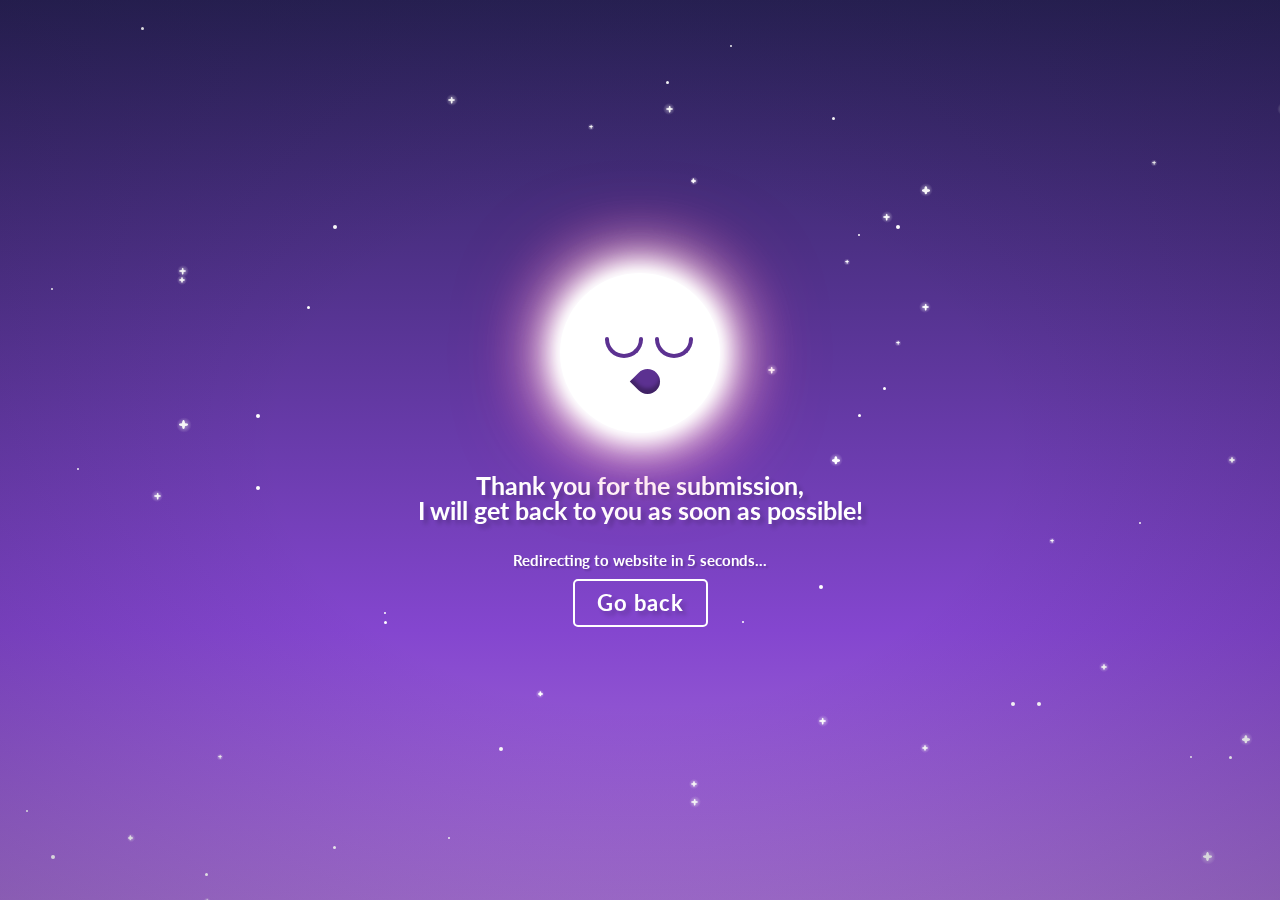
<file: submitted.html>
<!DOCTYPE html>
<html lang="en">
<head>
    <meta charset="utf-8">
    <meta http-equiv="X-UA-Compatible" content="IE=edge">
    <!-- Tell the browser to be responsive to screen width -->
    <meta name="viewport" content="width=device-width, initial-scale=1">
    
    <meta name="robots" content="noindex,nofollow">
    <title>Form Submitted!</title>
    <link rel="stylesheet" type="text/css" href="./assets/css/404.css">
    <link id='favicon' rel="shortcut icon" href="assets/images/favicon.png" type="image/x-png"> 
    <script defer src="assets\js\dynamicTitle.js"></script>
    
</head>

<body>
    <div class="container container-star">
        <div class="star-1"></div>
        <div class="star-1"></div>
        <div class="star-1"></div>
        <div class="star-1"></div>
        <div class="star-1"></div>
        <div class="star-1"></div>
        <div class="star-1"></div>
        <div class="star-1"></div>
        <div class="star-1"></div>
        <div class="star-1"></div>
        <div class="star-1"></div>
        <div class="star-1"></div>
        <div class="star-1"></div>
        <div class="star-1"></div>
        <div class="star-1"></div>
        <div class="star-1"></div>
        <div class="star-1"></div>
        <div class="star-1"></div>
        <div class="star-1"></div>
        <div class="star-1"></div>
        <div class="star-1"></div>
        <div class="star-1"></div>
        <div class="star-1"></div>
        <div class="star-1"></div>
        <div class="star-1"></div>
        <div class="star-1"></div>
        <div class="star-1"></div>
        <div class="star-1"></div>
        <div class="star-1"></div>
        <div class="star-1"></div>
        <div class="star-2"></div>
        <div class="star-2"></div>
        <div class="star-2"></div>
        <div class="star-2"></div>
        <div class="star-2"></div>
        <div class="star-2"></div>
        <div class="star-2"></div>
        <div class="star-2"></div>
        <div class="star-2"></div>
        <div class="star-2"></div>
        <div class="star-2"></div>
        <div class="star-2"></div>
        <div class="star-2"></div>
        <div class="star-2"></div>
        <div class="star-2"></div>
        <div class="star-2"></div>
        <div class="star-2"></div>
        <div class="star-2"></div>
        <div class="star-2"></div>
        <div class="star-2"></div>
        <div class="star-2"></div>
        <div class="star-2"></div>
        <div class="star-2"></div>
        <div class="star-2"></div>
        <div class="star-2"></div>
        <div class="star-2"></div>
        <div class="star-2"></div>
        <div class="star-2"></div>
        <div class="star-2"></div>
        <div class="star-2"></div>
    </div>
    <div class="container container-bird">
        <div class="bird bird-anim">
            <div class="bird-container">
                <div class="wing wing-left">
                    <div class="wing-left-top"></div>
                </div>
                <div class="wing wing-right">
                    <div class="wing-right-top"></div>
                </div>
            </div>
        </div>
        <div class="bird bird-anim">
            <div class="bird-container">
                <div class="wing wing-left">
                    <div class="wing-left-top"></div>
                </div>
                <div class="wing wing-right">
                    <div class="wing-right-top"></div>
                </div>
            </div>
        </div>
        <div class="bird bird-anim">
            <div class="bird-container">
                <div class="wing wing-left">
                    <div class="wing-left-top"></div>
                </div>
                <div class="wing wing-right">
                    <div class="wing-right-top"></div>
                </div>
            </div>
        </div>
        <div class="bird bird-anim">
            <div class="bird-container">
                <div class="wing wing-left">
                    <div class="wing-left-top"></div>
                </div>
                <div class="wing wing-right">
                    <div class="wing-right-top"></div>
                </div>
            </div>
        </div>
        <div class="bird bird-anim">
            <div class="bird-container">
                <div class="wing wing-left">
                    <div class="wing-left-top"></div>
                </div>
                <div class="wing wing-right">
                    <div class="wing-right-top"></div>
                </div>
            </div>
        </div>
        <div class="bird bird-anim">
            <div class="bird-container">
                <div class="wing wing-left">
                    <div class="wing-left-top"></div>
                </div>
                <div class="wing wing-right">
                    <div class="wing-right-top"></div>
                </div>
            </div>
        </div>
        <div class="container-title">
            <div class="title">
                <div class="moon">
                    <div class="face">
                        <div class="mouth"></div>
                        <div class="eyes">
                            <div class="eye-left"></div>
                            <div class="eye-right"></div>
                        </div>
                    </div>
                </div>
            </div>
            <html>
                <div class="submittedSubtitle">Thank you for the submission, <br>I will get back to you as soon as possible!</div>
                <div class="subsubtitle">Redirecting to website in 5 seconds...</div>
                <script>
                    var timer = setTimeout(function () {
                        history.back()
                    }, 5000);
                </script>
                <a class="subButton" onclick="history.back()">Go back</a></div>
            </html>

    </div>
    </section>
</body></html>
</file>
<file: assets/css/404.css>
@import url("https://fonts.googleapis.com/css?family=Lato|Russo+One");

body {
  padding: 0;
  margin: 0;
}
.container {
  position: absolute;
  top: 0;
  left: 0;
  width: 100%;
  height: 100vh;
  overflow: hidden;
}
.container-star {
  background-image: linear-gradient(
    to bottom,
    #292256 0%,
    #8446cf 70%,
    #a871d6 100%
  );
}
.container-star:after {
  background: radial-gradient(
    ellipse at center,
    rgba(255, 255, 255, 0) 0%,
    rgba(255, 255, 255, 0) 40%,
    rgba(15, 10, 38, 0.2) 100%
  );
  content: "";
  width: 100%;
  height: 100%;
  position: absolute;
  top: 0;
}
.star-1 {
  position: absolute;
  border-radius: 50%;
  background-color: #fff;
  animation: twinkle 5s infinite ease-in-out;
}
.star-1:after {
  height: 100%;
  width: 100%;
  transform: rotate(90deg);
  content: "";
  position: absolute;
  background-color: #fff;
  border-radius: 50%;
}
.star-1:before {
  background: radial-gradient(
    ellipse at center,
    rgba(255, 255, 255, 0.5) 0%,
    rgba(255, 255, 255, 0) 60%,
    rgba(255, 255, 255, 0) 100%
  );
  position: absolute;
  border-radius: 50%;
  content: "";
  top: -20%;
  left: -50%;
}
.star-1:nth-of-type(1) {
  top: 100vh;
  left: 16vw;
  width: 4px;
  height: 1.3333333333px;
  animation-delay: 2s;
}
.star-1:nth-of-type(1):before {
  width: 8px;
  height: 8px;
  top: -250%;
}
.star-1:nth-of-type(2) {
  top: 34vh;
  left: 72vw;
  width: 7px;
  height: 2.3333333333px;
  animation-delay: 5s;
}
.star-1:nth-of-type(2):before {
  width: 14px;
  height: 14px;
  top: -250%;
}
.star-1:nth-of-type(3) {
  top: 55vh;
  left: 12vw;
  width: 7px;
  height: 2.3333333333px;
  animation-delay: 4s;
}
.star-1:nth-of-type(3):before {
  width: 14px;
  height: 14px;
  top: -250%;
}
.star-1:nth-of-type(4) {
  top: 20vh;
  left: 54vw;
  width: 5px;
  height: 1.6666666667px;
  animation-delay: 3s;
}
.star-1:nth-of-type(4):before {
  width: 10px;
  height: 10px;
  top: -250%;
}
.star-1:nth-of-type(5) {
  top: 21vh;
  left: 72vw;
  width: 8px;
  height: 2.6666666667px;
  animation-delay: 2s;
}
.star-1:nth-of-type(5):before {
  width: 16px;
  height: 16px;
  top: -250%;
}
.star-1:nth-of-type(6) {
  top: 77vh;
  left: 42vw;
  width: 5px;
  height: 1.6666666667px;
  animation-delay: 2s;
}
.star-1:nth-of-type(6):before {
  width: 10px;
  height: 10px;
  top: -250%;
}
.star-1:nth-of-type(7) {
  top: 95vh;
  left: 94vw;
  width: 9px;
  height: 3px;
  animation-delay: 4s;
}
.star-1:nth-of-type(7):before {
  width: 18px;
  height: 18px;
  top: -250%;
}
.star-1:nth-of-type(8) {
  top: 31vh;
  left: 14vw;
  width: 6px;
  height: 2px;
  animation-delay: 4s;
}
.star-1:nth-of-type(8):before {
  width: 12px;
  height: 12px;
  top: -250%;
}
.star-1:nth-of-type(9) {
  top: 12vh;
  left: 100vw;
  width: 8px;
  height: 2.6666666667px;
  animation-delay: 4s;
}
.star-1:nth-of-type(9):before {
  width: 16px;
  height: 16px;
  top: -250%;
}
.star-1:nth-of-type(10) {
  top: 47vh;
  left: 14vw;
  width: 9px;
  height: 3px;
  animation-delay: 3s;
}
.star-1:nth-of-type(10):before {
  width: 18px;
  height: 18px;
  top: -250%;
}
.star-1:nth-of-type(11) {
  top: 14vh;
  left: 46vw;
  width: 4px;
  height: 1.3333333333px;
  animation-delay: 5s;
}
.star-1:nth-of-type(11):before {
  width: 8px;
  height: 8px;
  top: -250%;
}
.star-1:nth-of-type(12) {
  top: 83vh;
  left: 72vw;
  width: 6px;
  height: 2px;
  animation-delay: 4s;
}
.star-1:nth-of-type(12):before {
  width: 12px;
  height: 12px;
  top: -250%;
}
.star-1:nth-of-type(13) {
  top: 18vh;
  left: 90vw;
  width: 4px;
  height: 1.3333333333px;
  animation-delay: 4s;
}
.star-1:nth-of-type(13):before {
  width: 8px;
  height: 8px;
  top: -250%;
}
.star-1:nth-of-type(14) {
  top: 30vh;
  left: 14vw;
  width: 7px;
  height: 2.3333333333px;
  animation-delay: 2s;
}
.star-1:nth-of-type(14):before {
  width: 14px;
  height: 14px;
  top: -250%;
}
.star-1:nth-of-type(15) {
  top: 12vh;
  left: 52vw;
  width: 7px;
  height: 2.3333333333px;
  animation-delay: 4s;
}
.star-1:nth-of-type(15):before {
  width: 14px;
  height: 14px;
  top: -250%;
}
.star-1:nth-of-type(16) {
  top: 89vh;
  left: 54vw;
  width: 7px;
  height: 2.3333333333px;
  animation-delay: 5s;
}
.star-1:nth-of-type(16):before {
  width: 14px;
  height: 14px;
  top: -250%;
}
.star-1:nth-of-type(17) {
  top: 87vh;
  left: 54vw;
  width: 6px;
  height: 2px;
  animation-delay: 5s;
}
.star-1:nth-of-type(17):before {
  width: 12px;
  height: 12px;
  top: -250%;
}
.star-1:nth-of-type(18) {
  top: 29vh;
  left: 66vw;
  width: 4px;
  height: 1.3333333333px;
  animation-delay: 1s;
}
.star-1:nth-of-type(18):before {
  width: 8px;
  height: 8px;
  top: -250%;
}
.star-1:nth-of-type(19) {
  top: 60vh;
  left: 82vw;
  width: 4px;
  height: 1.3333333333px;
  animation-delay: 1s;
}
.star-1:nth-of-type(19):before {
  width: 8px;
  height: 8px;
  top: -250%;
}
.star-1:nth-of-type(20) {
  top: 41vh;
  left: 60vw;
  width: 7px;
  height: 2.3333333333px;
  animation-delay: 4s;
}
.star-1:nth-of-type(20):before {
  width: 14px;
  height: 14px;
  top: -250%;
}
.star-1:nth-of-type(21) {
  top: 38vh;
  left: 70vw;
  width: 4px;
  height: 1.3333333333px;
  animation-delay: 2s;
}
.star-1:nth-of-type(21):before {
  width: 8px;
  height: 8px;
  top: -250%;
}
.star-1:nth-of-type(22) {
  top: 24vh;
  left: 69vw;
  width: 7px;
  height: 2.3333333333px;
  animation-delay: 1s;
}
.star-1:nth-of-type(22):before {
  width: 14px;
  height: 14px;
  top: -250%;
}
.star-1:nth-of-type(23) {
  top: 11vh;
  left: 35vw;
  width: 7px;
  height: 2.3333333333px;
  animation-delay: 2s;
}
.star-1:nth-of-type(23):before {
  width: 14px;
  height: 14px;
  top: -250%;
}
.star-1:nth-of-type(24) {
  top: 51vh;
  left: 65vw;
  width: 8px;
  height: 2.6666666667px;
  animation-delay: 4s;
}
.star-1:nth-of-type(24):before {
  width: 16px;
  height: 16px;
  top: -250%;
}
.star-1:nth-of-type(25) {
  top: 74vh;
  left: 86vw;
  width: 6px;
  height: 2px;
  animation-delay: 1s;
}
.star-1:nth-of-type(25):before {
  width: 12px;
  height: 12px;
  top: -250%;
}
.star-1:nth-of-type(26) {
  top: 80vh;
  left: 64vw;
  width: 7px;
  height: 2.3333333333px;
  animation-delay: 2s;
}
.star-1:nth-of-type(26):before {
  width: 14px;
  height: 14px;
  top: -250%;
}
.star-1:nth-of-type(27) {
  top: 82vh;
  left: 97vw;
  width: 8px;
  height: 2.6666666667px;
  animation-delay: 3s;
}
.star-1:nth-of-type(27):before {
  width: 16px;
  height: 16px;
  top: -250%;
}
.star-1:nth-of-type(28) {
  top: 51vh;
  left: 96vw;
  width: 6px;
  height: 2px;
  animation-delay: 1s;
}
.star-1:nth-of-type(28):before {
  width: 12px;
  height: 12px;
  top: -250%;
}
.star-1:nth-of-type(29) {
  top: 84vh;
  left: 17vw;
  width: 4px;
  height: 1.3333333333px;
  animation-delay: 4s;
}
.star-1:nth-of-type(29):before {
  width: 8px;
  height: 8px;
  top: -250%;
}
.star-1:nth-of-type(30) {
  top: 93vh;
  left: 10vw;
  width: 5px;
  height: 1.6666666667px;
  animation-delay: 1s;
}
.star-1:nth-of-type(30):before {
  width: 10px;
  height: 10px;
  top: -250%;
}
.star-2 {
  position: absolute;
  border-radius: 50%;
  background-color: #fff;
  animation: twinkle 5s infinite ease-in-out;
}
.star-2:nth-of-type(31) {
  top: 93vh;
  left: 35vw;
  width: 2px;
  height: 2px;
  animation-delay: 3s;
}
.star-2:nth-of-type(31):before {
  width: 4px;
  height: 4px;
  top: -250%;
}
.star-2:nth-of-type(32) {
  top: 43vh;
  left: 69vw;
  width: 3px;
  height: 3px;
  animation-delay: 2s;
}
.star-2:nth-of-type(32):before {
  width: 6px;
  height: 6px;
  top: -250%;
}
.star-2:nth-of-type(33) {
  top: 90vh;
  left: 2vw;
  width: 2px;
  height: 2px;
  animation-delay: 5s;
}
.star-2:nth-of-type(33):before {
  width: 4px;
  height: 4px;
  top: -250%;
}
.star-2:nth-of-type(34) {
  top: 25vh;
  left: 70vw;
  width: 4px;
  height: 4px;
  animation-delay: 1s;
}
.star-2:nth-of-type(34):before {
  width: 8px;
  height: 8px;
  top: -250%;
}
.star-2:nth-of-type(35) {
  top: 84vh;
  left: 96vw;
  width: 3px;
  height: 3px;
  animation-delay: 2s;
}
.star-2:nth-of-type(35):before {
  width: 6px;
  height: 6px;
  top: -250%;
}
.star-2:nth-of-type(36) {
  top: 52vh;
  left: 6vw;
  width: 2px;
  height: 2px;
  animation-delay: 5s;
}
.star-2:nth-of-type(36):before {
  width: 4px;
  height: 4px;
  top: -250%;
}
.star-2:nth-of-type(37) {
  top: 42vh;
  left: 55vw;
  width: 2px;
  height: 2px;
  animation-delay: 3s;
}
.star-2:nth-of-type(37):before {
  width: 4px;
  height: 4px;
  top: -250%;
}
.star-2:nth-of-type(38) {
  top: 32vh;
  left: 4vw;
  width: 2px;
  height: 2px;
  animation-delay: 5s;
}
.star-2:nth-of-type(38):before {
  width: 4px;
  height: 4px;
  top: -250%;
}
.star-2:nth-of-type(39) {
  top: 46vh;
  left: 20vw;
  width: 4px;
  height: 4px;
  animation-delay: 4s;
}
.star-2:nth-of-type(39):before {
  width: 8px;
  height: 8px;
  top: -250%;
}
.star-2:nth-of-type(40) {
  top: 83vh;
  left: 39vw;
  width: 4px;
  height: 4px;
  animation-delay: 4s;
}
.star-2:nth-of-type(40):before {
  width: 8px;
  height: 8px;
  top: -250%;
}
.star-2:nth-of-type(41) {
  top: 25vh;
  left: 26vw;
  width: 4px;
  height: 4px;
  animation-delay: 5s;
}
.star-2:nth-of-type(41):before {
  width: 8px;
  height: 8px;
  top: -250%;
}
.star-2:nth-of-type(42) {
  top: 26vh;
  left: 67vw;
  width: 2px;
  height: 2px;
  animation-delay: 5s;
}
.star-2:nth-of-type(42):before {
  width: 4px;
  height: 4px;
  top: -250%;
}
.star-2:nth-of-type(43) {
  top: 58vh;
  left: 89vw;
  width: 2px;
  height: 2px;
  animation-delay: 5s;
}
.star-2:nth-of-type(43):before {
  width: 4px;
  height: 4px;
  top: -250%;
}
.star-2:nth-of-type(44) {
  top: 5vh;
  left: 57vw;
  width: 2px;
  height: 2px;
  animation-delay: 5s;
}
.star-2:nth-of-type(44):before {
  width: 4px;
  height: 4px;
  top: -250%;
}
.star-2:nth-of-type(45) {
  top: 84vh;
  left: 93vw;
  width: 2px;
  height: 2px;
  animation-delay: 2s;
}
.star-2:nth-of-type(45):before {
  width: 4px;
  height: 4px;
  top: -250%;
}
.star-2:nth-of-type(46) {
  top: 69vh;
  left: 30vw;
  width: 3px;
  height: 3px;
  animation-delay: 4s;
}
.star-2:nth-of-type(46):before {
  width: 6px;
  height: 6px;
  top: -250%;
}
.star-2:nth-of-type(47) {
  top: 78vh;
  left: 81vw;
  width: 4px;
  height: 4px;
  animation-delay: 1s;
}
.star-2:nth-of-type(47):before {
  width: 8px;
  height: 8px;
  top: -250%;
}
.star-2:nth-of-type(48) {
  top: 68vh;
  left: 30vw;
  width: 2px;
  height: 2px;
  animation-delay: 4s;
}
.star-2:nth-of-type(48):before {
  width: 4px;
  height: 4px;
  top: -250%;
}
.star-2:nth-of-type(49) {
  top: 9vh;
  left: 52vw;
  width: 3px;
  height: 3px;
  animation-delay: 3s;
}
.star-2:nth-of-type(49):before {
  width: 6px;
  height: 6px;
  top: -250%;
}
.star-2:nth-of-type(50) {
  top: 54vh;
  left: 20vw;
  width: 4px;
  height: 4px;
  animation-delay: 5s;
}
.star-2:nth-of-type(50):before {
  width: 8px;
  height: 8px;
  top: -250%;
}
.star-2:nth-of-type(51) {
  top: 78vh;
  left: 79vw;
  width: 4px;
  height: 4px;
  animation-delay: 2s;
}
.star-2:nth-of-type(51):before {
  width: 8px;
  height: 8px;
  top: -250%;
}
.star-2:nth-of-type(52) {
  top: 94vh;
  left: 26vw;
  width: 3px;
  height: 3px;
  animation-delay: 2s;
}
.star-2:nth-of-type(52):before {
  width: 6px;
  height: 6px;
  top: -250%;
}
.star-2:nth-of-type(53) {
  top: 46vh;
  left: 67vw;
  width: 3px;
  height: 3px;
  animation-delay: 1s;
}
.star-2:nth-of-type(53):before {
  width: 6px;
  height: 6px;
  top: -250%;
}
.star-2:nth-of-type(54) {
  top: 69vh;
  left: 58vw;
  width: 2px;
  height: 2px;
  animation-delay: 3s;
}
.star-2:nth-of-type(54):before {
  width: 4px;
  height: 4px;
  top: -250%;
}
.star-2:nth-of-type(55) {
  top: 13vh;
  left: 65vw;
  width: 3px;
  height: 3px;
  animation-delay: 1s;
}
.star-2:nth-of-type(55):before {
  width: 6px;
  height: 6px;
  top: -250%;
}
.star-2:nth-of-type(56) {
  top: 65vh;
  left: 64vw;
  width: 4px;
  height: 4px;
  animation-delay: 3s;
}
.star-2:nth-of-type(56):before {
  width: 8px;
  height: 8px;
  top: -250%;
}
.star-2:nth-of-type(57) {
  top: 97vh;
  left: 16vw;
  width: 3px;
  height: 3px;
  animation-delay: 5s;
}
.star-2:nth-of-type(57):before {
  width: 6px;
  height: 6px;
  top: -250%;
}
.star-2:nth-of-type(58) {
  top: 3vh;
  left: 11vw;
  width: 3px;
  height: 3px;
  animation-delay: 4s;
}
.star-2:nth-of-type(58):before {
  width: 6px;
  height: 6px;
  top: -250%;
}
.star-2:nth-of-type(59) {
  top: 34vh;
  left: 24vw;
  width: 3px;
  height: 3px;
  animation-delay: 5s;
}
.star-2:nth-of-type(59):before {
  width: 6px;
  height: 6px;
  top: -250%;
}
.star-2:nth-of-type(60) {
  top: 95vh;
  left: 4vw;
  width: 4px;
  height: 4px;
  animation-delay: 1s;
}
.star-2:nth-of-type(60):before {
  width: 8px;
  height: 8px;
  top: -250%;
}
.container-title {
  width: 600px;
  height: 450px;
  left: 50%;
  top: 50%;
  transform: translate(-50%, -50%);
  position: absolute;
  color: white;
  line-height: 1;
  font-weight: 700;
  text-align: center;
  justify-content: center;
  align-items: center;
  flex-direction: column;
  display: flex;
}
.title > * {
  display: inline-block;
  font-size: 200px;
}
.number {
  text-shadow: 20px 20px 20px rgba(0, 0, 0, 0.2);
  padding: 0 0.2em;
  font-family: "Russo One", sans-serif;
}
.subtitle {
  font-size: 25px;
  margin-top: 1.5em;
  font-family: "Lato", sans-serif;
  text-shadow: 4px 4px 4px rgba(0, 0, 0, 0.2);
}
.submittedSubtitle {
  font-size: 25px;
  margin-top: 1.5em;
  font-family: "Lato", sans-serif;
  text-shadow: 4px 4px 4px rgba(0, 0, 0, 0.2);
}
.submittednextSubtitle {
  font-size: 25px;
  margin-top: 0.5em;
  font-family: "Lato", sans-serif;
  text-shadow: 4px 4px 4px rgba(0, 0, 0, 0.2);
}
.subsubtitle {
  font-size: 15px;
  margin-top: 2em;
  font-family: "Lato", sans-serif;
  text-shadow: 2px 2px 2px rgba(0, 0, 0, 0.2);
}
.button {
  font-size: 22px;
  margin-top: 1.5em;
  padding: 0.5em 1em;
  letter-spacing: 1px;
  font-family: "Lato", sans-serif;
  color: white;
  background-color: transparent;
  border: 0;
  cursor: pointer;
  z-index: 999;
  border: 2px solid white;
  border-radius: 5px;
  text-shadow: 4px 4px 4px rgba(0, 0, 0, 0.2);
  transition: opacity 0.2s ease;
  text-decoration: none;
}
.subButton {
  font-size: 22px;
  margin-top: 0.5em;
  padding: 0.5em 1em;
  letter-spacing: 1px;
  font-family: "Lato", sans-serif;
  color: white;
  background-color: transparent;
  border: 0;
  cursor: pointer;
  z-index: 999;
  border: 2px solid white;
  border-radius: 5px;
  text-shadow: 4px 4px 4px rgba(0, 0, 0, 0.2);
  transition: opacity 0.2s ease;
  text-decoration: none;
}
.button:hover {
  opacity: 0.7;
  text-decoration: none;
}
.button:focus {
  outline: 0;
}
.moon {
  position: relative;
  border-radius: 50%;
  width: 160px;
  height: 160px;
  z-index: 2;
  background-color: #fff;
  box-shadow: 0 0 10px #fff, 0 0 20px #fff, 0 0 30px #fff, 0 0 40px #fff,
    0 0 70px #fff, 0 0 80px #fff, 0 0 100px #f17;
  animation: rotate 5s ease-in-out infinite;
}
.moon .face {
  top: 60%;
  left: 47%;
  position: absolute;
}
.moon .face .mouth {
  border-top-left-radius: 50%;
  border-bottom-right-radius: 50%;
  border-top-right-radius: 50%;
  background-color: #5c3191;
  width: 25px;
  height: 25px;
  position: absolute;
  animation: snore 5s ease-in-out infinite;
  transform: rotate(45deg);
  box-shadow: inset -4px -4px 4px rgba(0, 0, 0, 0.3);
}
.moon .face .eyes {
  position: absolute;
  top: -30px;
  left: -30px;
}
.moon .face .eyes .eye-left,
.moon .face .eyes .eye-right {
  border: 4px solid #5c3191;
  width: 30px;
  height: 15px;
  border-bottom-left-radius: 100px;
  border-bottom-right-radius: 100px;
  border-top: 0;
  position: absolute;
}
.moon .face .eyes .eye-left:before,
.moon .face .eyes .eye-right:before,
.moon .face .eyes .eye-left:after,
.moon .face .eyes .eye-right:after {
  content: "";
  position: absolute;
  border-radius: 50%;
  width: 4px;
  height: 4px;
  background-color: #5c3191;
  top: -2px;
  left: -4px;
}
.moon .face .eyes .eye-left:after,
.moon .face .eyes .eye-right:after {
  left: auto;
  right: -4px;
}
.moon .face .eyes .eye-right {
  left: 50px;
}
.container-bird {
  perspective: 2000px;
  width: 100%;
  height: 100%;
  position: absolute;
  top: 0;
  left: 0;
  bottom: 0;
  right: 0;
}
.bird {
  position: absolute;
  z-index: 1000;
  left: 50%;
  top: 50%;
  height: 40px;
  width: 50px;
  transform: translate3d(-100vw, 0, 0) rotateY(90deg);
  transform-style: preserve-3d;
}
.bird-container {
  left: 0;
  top: 0;
  width: 100%;
  height: 100%;
  transform-style: preserve-3d;
  transform: translate3d(50px, 30px, -300px);
}
.wing {
  position: absolute;
  left: 0;
  top: 0;
  right: 0;
  bottom: 0;
  border-radius: 3px;
  transform-style: preserve-3d;
  transform-origin: center bottom;
  z-index: 300;
}
.wing-left {
  background: linear-gradient(to bottom, #a58dc4 0%, #7979a8 100%);
  transform: translate3d(0, 0, 0) rotateX(-30deg);
  animation: wingLeft 1.3s cubic-bezier(0.45, 0, 0.5, 0.95) infinite;
}
.wing-right {
  background: linear-gradient(to bottom, #d9d3e2 0%, #b8a5d1 100%);
  transform: translate3d(0, 0, 0) rotateX(-30deg);
  animation: wingRight 1.3s cubic-bezier(0.45, 0, 0.5, 0.95) infinite;
}
.wing-right-top,
.wing-left-top {
  border-right: 25px solid transparent;
  border-left: 25px solid transparent;
  top: -20px;
  width: 100%;
  position: absolute;
  transform-origin: 100% 100%;
}
.wing-right-top {
  border-bottom: 20px solid #b8a5d1;
  transform: translate3d(0, 0, 0) rotateX(60deg);
  animation: wingRightTop 1.3s cubic-bezier(0.45, 0, 0.5, 0.95) infinite;
}
.wing-left-top {
  border-bottom: 20px solid #7979a8;
  transform: translate3d(0, 0, 0) rotateX(-60deg);
  animation: wingLeftTop 1.3s cubic-bezier(0.45, 0, 0.5, 0.95) infinite;
}
.bird-anim:nth-child(1) {
  animation: bird1 30s linear infinite forwards;
}
.bird-anim:nth-child(2) {
  animation: bird2 30s linear infinite forwards;
  animation-delay: 3s;
  z-index: -1;
}
.bird-anim:nth-child(3) {
  animation: bird3 30s linear infinite forwards;
  animation-delay: 5s;
}
.bird-anim:nth-child(4) {
  animation: bird4 30s linear infinite forwards;
  animation-delay: 7s;
}
.bird-anim:nth-child(5) {
  animation: bird5 30s linear infinite forwards;
  animation-delay: 14s;
}
.bird-anim:nth-child(6) {
  animation: bird6 30s linear infinite forwards;
  animation-delay: 10s;
  z-index: -1;
}
@keyframes rotate {
  0%,
  100% {
    transform: rotate(-8deg);
  }
  50% {
    transform: rotate(0deg);
  }
}
@keyframes snore {
  0%,
  100% {
    transform: scale(1) rotate(30deg);
  }
  50% {
    transform: scale(0.5) rotate(30deg);
    border-bottom-left-radius: 50%;
  }
}
@keyframes twinkle {
  0%,
  100% {
    opacity: 0.7;
  }
  50% {
    opacity: 0.3;
  }
}
@keyframes wingLeft {
  0%,
  100% {
    transform: translate3d(0, 0, 0) rotateX(-50deg);
  }
  50% {
    transform: translate3d(0, -20px, 0) rotateX(-130deg);
    background: linear-gradient(to bottom, #d9d3e2 0%, #b8a5d1 100%);
  }
}
@keyframes wingLeftTop {
  0%,
  100% {
    transform: translate3d(0, 0, 0) rotateX(-10deg);
  }
  50% {
    transform: translate3d(0px, 0px, 0) rotateX(-40deg);
    border-bottom: 20px solid #b8a5d1;
  }
}
@keyframes wingRight {
  0%,
  100% {
    transform: translate3d(0, 0, 0) rotateX(50deg);
  }
  50% {
    transform: translate3d(0, -20px, 0) rotateX(130deg);
    background: linear-gradient(to bottom, #a58dc4 0%, #7979a8 100%);
  }
}
@keyframes wingRightTop {
  0%,
  100% {
    transform: translate3d(0, 0, 0) rotateX(10deg);
  }
  50% {
    transform: translate3d(0px, 0px, 0px) rotateX(40deg);
    border-bottom: 20px solid #7979a8;
  }
}
@keyframes bird1 {
  0% {
    transform: translate3d(-120vw, -20px, -1000px) rotateY(-40deg) rotateX(0deg);
  }
  100% {
    transform: translate3d(100vw, -40vh, 1000px) rotateY(-40deg) rotateX(0deg);
  }
}
@keyframes bird2 {
  0%,
  15% {
    transform: translate3d(100vw, -300px, -1000px) rotateY(10deg) rotateX(0deg);
  }
  100% {
    transform: translate3d(-100vw, -20px, -1000px) rotateY(10deg) rotateX(0deg);
  }
}
@keyframes bird3 {
  0% {
    transform: translate3d(100vw, -50vh, 100px) rotateY(-5deg) rotateX(-20deg);
  }
  100% {
    transform: translate3d(-100vw, -10vh, 100px) rotateY(-5deg) rotateX(-20deg);
  }
}
@keyframes bird4 {
  0% {
    transform: translate3d(100vw, 30vh, 200px) rotateY(-5deg) rotateX(10deg);
  }
  100% {
    transform: translate3d(-100vw, -30vh, 200px) rotateY(-5deg) rotateX(10deg);
  }
}
@keyframes bird5 {
  0%,
  5% {
    transform: translate3d(100vw, 30vh, 400px) rotateY(-15deg) rotateX(-10deg);
  }
  100% {
    transform: translate3d(-100vw, 10vh, 400px) rotateY(-15deg) rotateX(-10deg);
  }
}
@keyframes bird6 {
  0%,
  10% {
    transform: translate3d(-100vw, 20vh, -500px) rotateY(15deg) rotateX(10deg);
  }
  100% {
    transform: translate3d(100vw, 40vh, -800px) rotateY(5deg) rotateX(10deg);
  }
}
@media screen and (max-width: 580px) {
  .container-404 {
    width: 100%;
  }
  .number {
    font-size: 100px;
  }
  .subtitle {
    font-size: 18px;
    padding: 0 1em;
  }
  .moon {
    width: 100px;
    height: 100px;
  }
  .face {
    transform: scale(0.7);
  }
}
</file>
